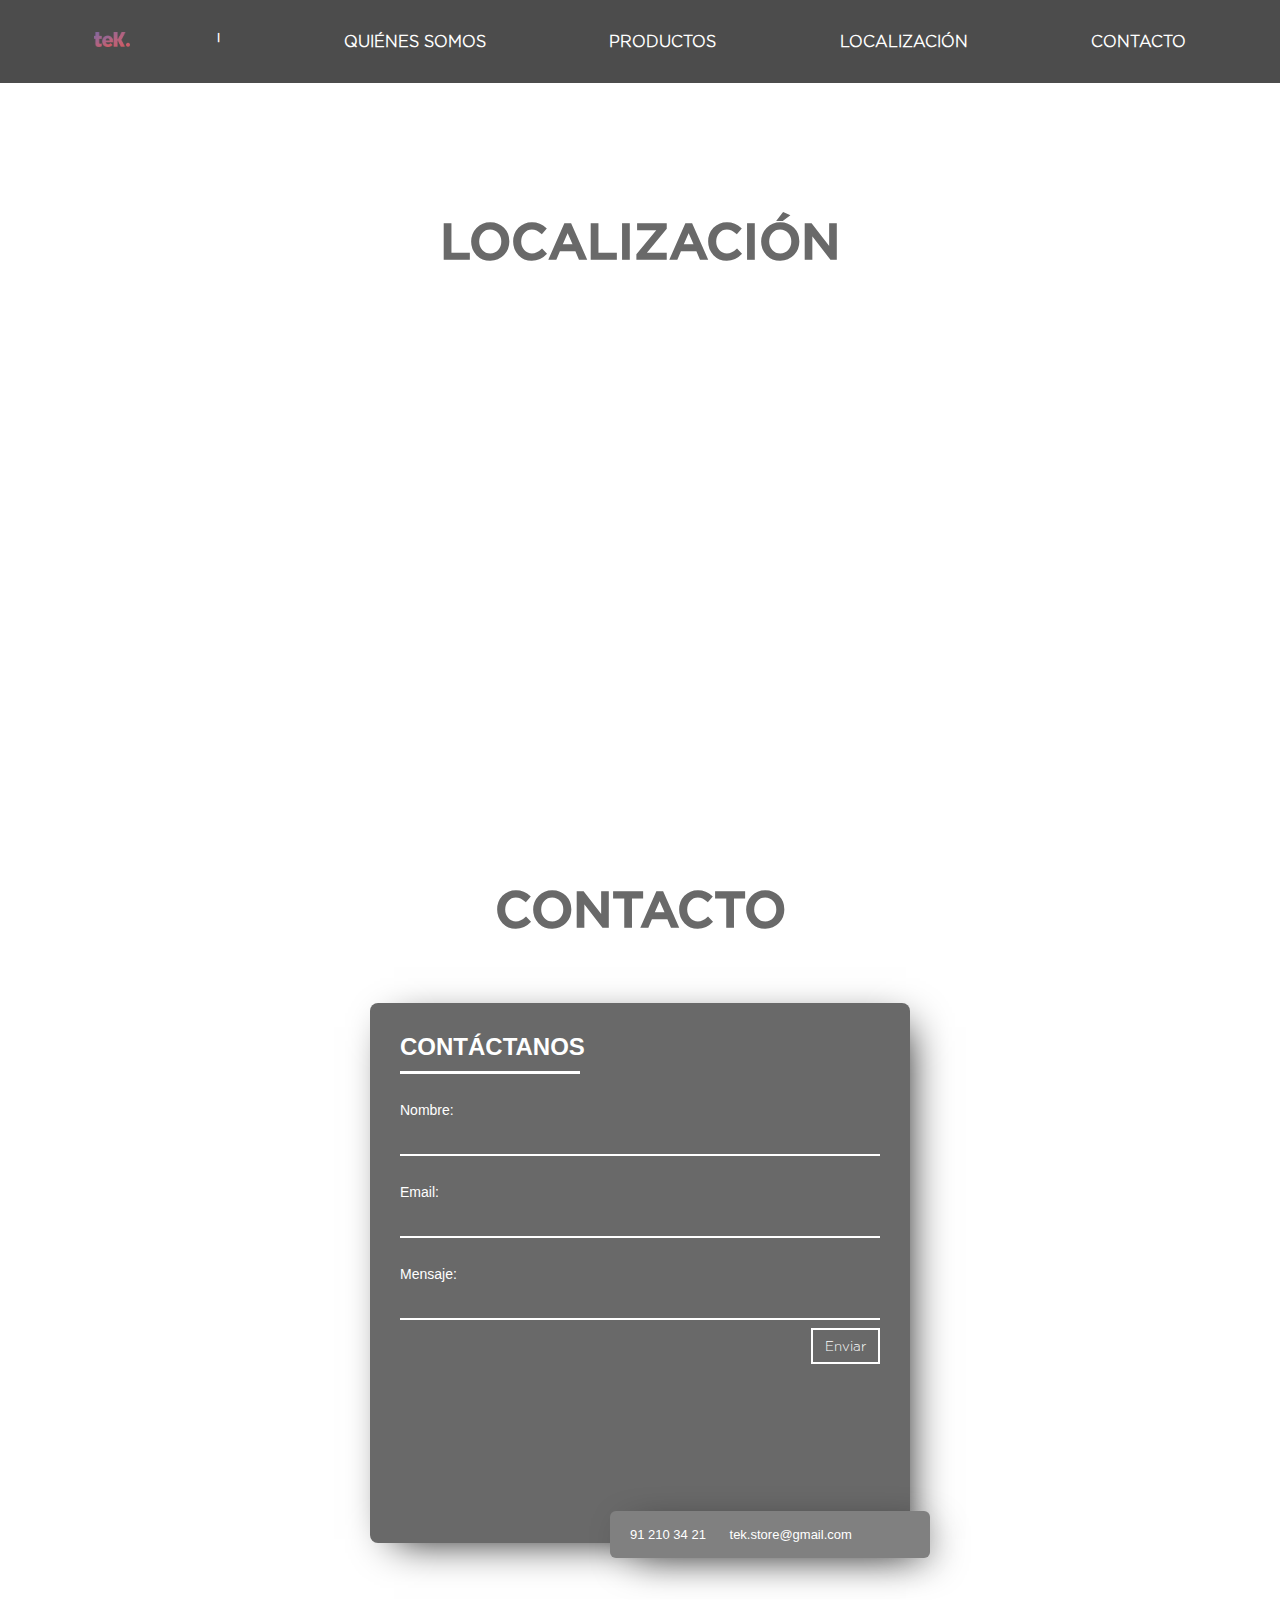
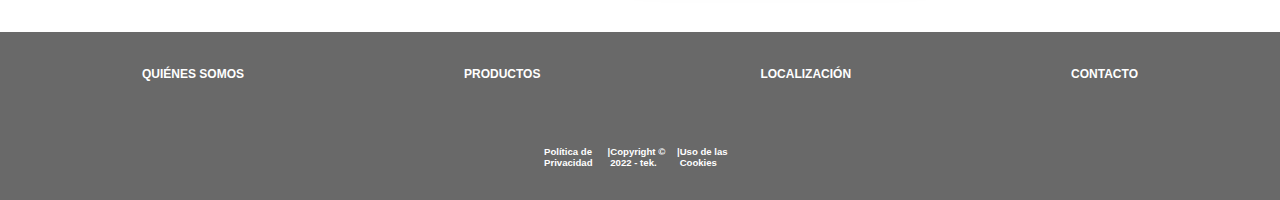
<file: Desarrollo/VERSION-HTML/index2.html>
<!DOCTYPE html>
<html lang="es">
	<head>
		<title>tek. | tek-nología de siempre</title>
		<meta charset="utf-8" />
		<link href="css/style2.css" rel="stylesheet" type="text/css" />
		<meta name="viewport" content="width=device-width, initial-scale=1" />
		<script src="js/script.js"></script>
		<link rel="icon" href="img/FAV-ICON-02.png" />
	</head>

	<body>
		<nav id="menu">
			<ul>
				<li>
					<a href="index.html"><img src="img/LOGO.png" /></a>
				</li>
				<li>
					<p>|</p>
				</li>
				<li>
					<a href="index.html">QUIÉNES SOMOS</a>
				</li>
				<li>
					<a href="index.html">PRODUCTOS</a>
				</li>
				<li>
					<a href="#localizacion">LOCALIZACIÓN</a>
				</li>
				<li>
					<a href="#contacto">CONTACTO</a>
				</li>
			</ul>
		</nav>

		<section id="localizacion">
			<h3>LOCALIZACIÓN</h3>
			<iframe
				src="https://www.google.com/maps/embed?pb=!1m18!1m12!1m3!1d1518.6233535513966!2d-3.7165517416960374!3d40.42553573667179!2m3!1f0!2f0!3f0!3m2!1i1024!2i768!4f13.1!3m3!1m2!1s0xd42286f0228e58f%3A0xdd821243c6f0dd53!2sC.%20de%20Juan%20%C3%81lvarez%20Mendiz%C3%A1bal%2C%2030%2C%2028008%20Madrid!5e0!3m2!1ses!2ses!4v1655303068301!5m2!1ses!2ses"
				width="600"
				height="450"
				style="border: 0"
				allowfullscreen=""
				loading="lazy"
				referrerpolicy="no-referrer-when-downgrade"
			></iframe>
		</section>

		<section id="contacto">
			<h3>CONTACTO</h3>
			<form class="form">
				<h2>CONTÁCTANOS</h2>
				<p type="Nombre:"><input placeholder="" /></p>
				<p type="Email:"><input placeholder="" /></p>
				<p type="Mensaje:"><input placeholder="" /></p>
				<button>Enviar</button>
				<div>
					<span class="fa fa-phone"></span>91 210 34 21
					<span class="fa fa-envelope-o"></span> tek.store@gmail.com
				</div>
			</form>
		</section>

		<section id="footer">
			<ul>
				<li>
					<a href="#intro"><strong>QUIÉNES SOMOS</strong></a>
				</li>
				<li>
					<a href="#productos"><strong>PRODUCTOS</strong></a>
				</li>
				<li>
					<a href="index2.html"><strong>LOCALIZACIÓN</strong></a>
				</li>
				<li>
					<a href="index2.html"><strong>CONTACTO</strong></a>
				</li>
			</ul>
		</section>
		<section id="footer2">
			<ul>
				<li>
					<p><strong>Política de Privacidad</strong></p>
				</li>
				<li>
					<p><strong>|</strong></p>
				</li>
				<li>
					<p><strong>Copyright © 2022 - tek.</strong></p>
				</li>
				<li>
					<p><strong>|</strong></p>
				</li>
				<li>
					<p><strong>Uso de las Cookies</strong></p>
				</li>
			</ul>
		</section>
	</body>
</html>
</file>
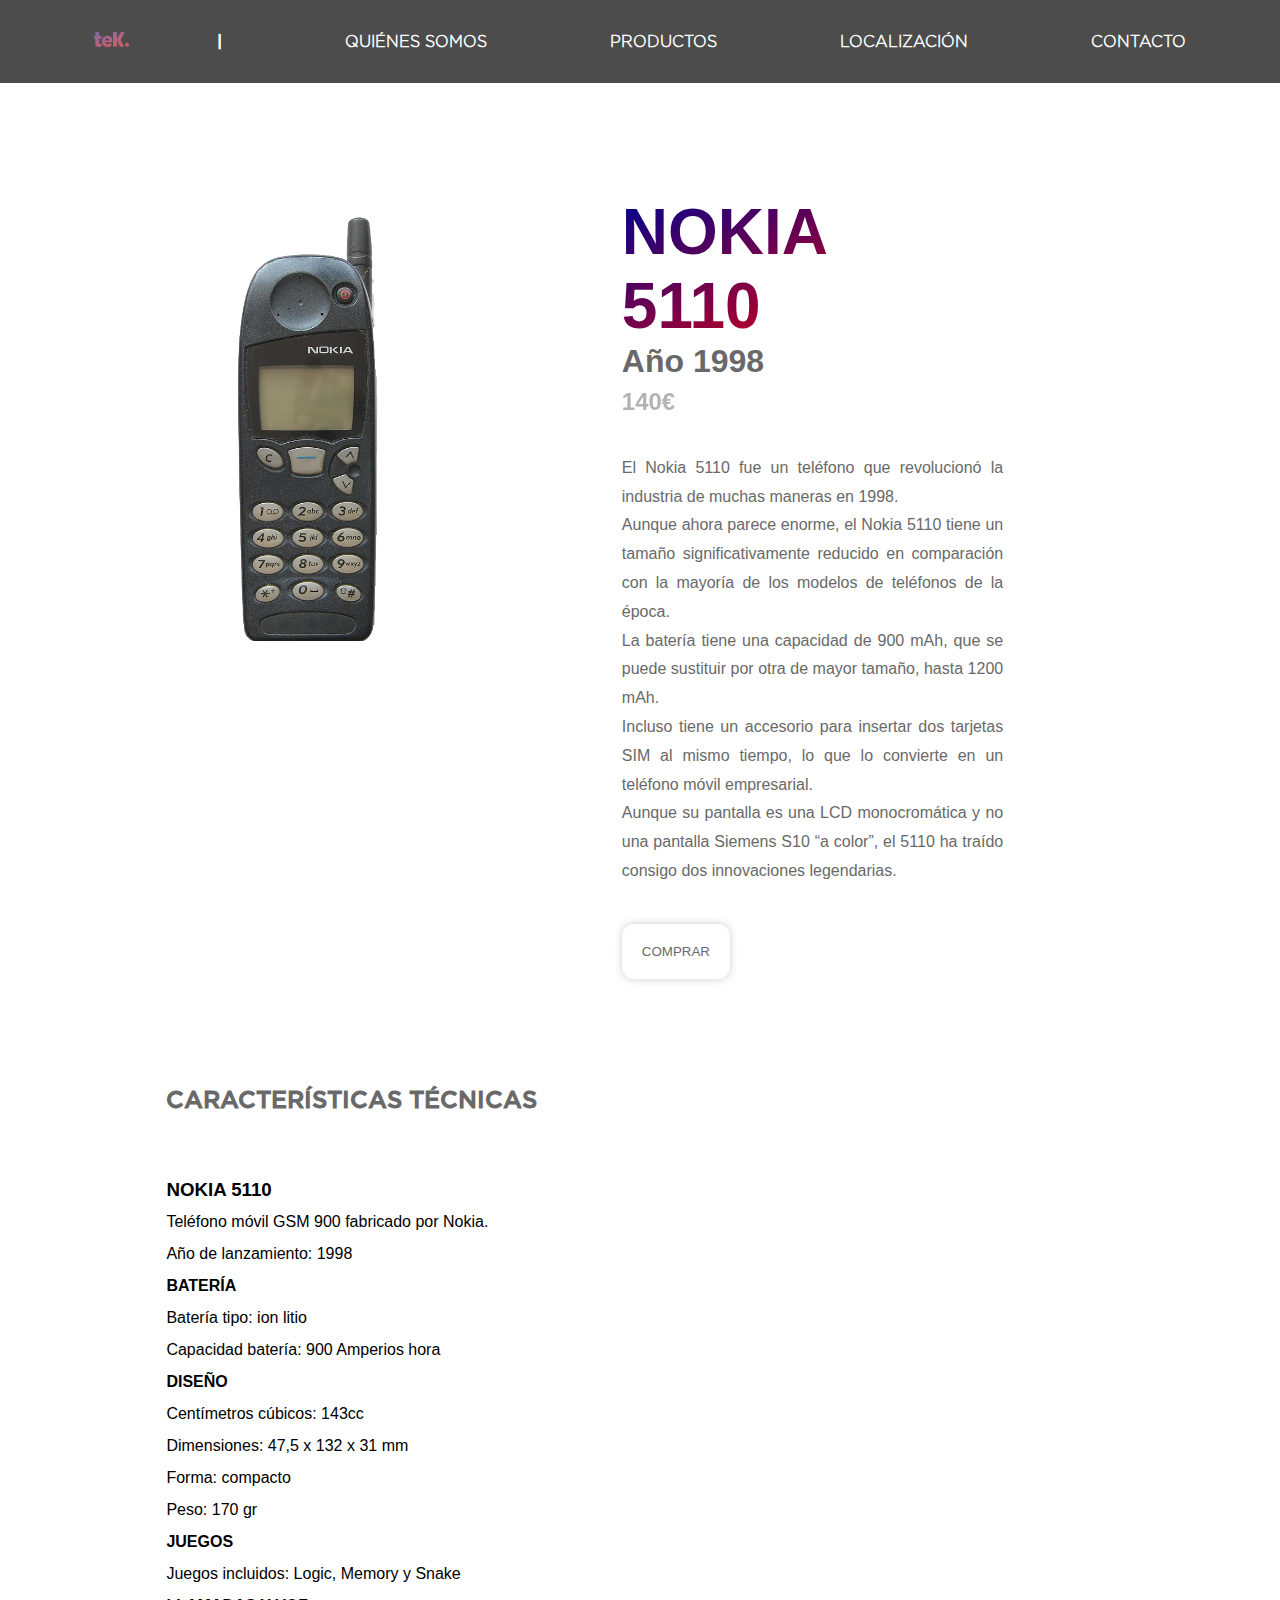
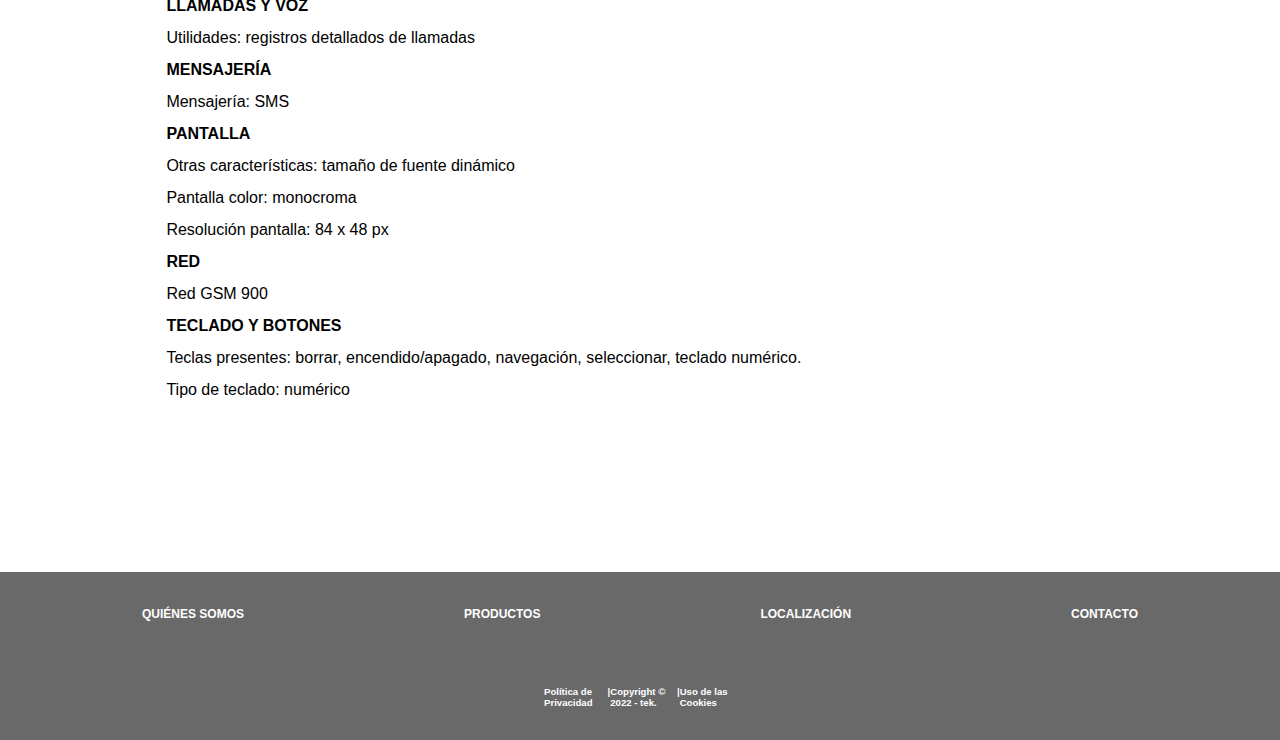
<file: Desarrollo/VERSION-HTML/index3.html>
<!DOCTYPE html>
<html lang="es">
    
    <head>
        <title>tek. | tek-nología de siempre</title>
        <meta charset="utf-8">
        <link href="css/style3.css" rel=stylesheet type="text/css">
        <meta name="viewport" content="width=device-width, initial-scale=1">
        <script src="js/script.js"></script>
        <link rel="icon" href="img/FAV-ICON-02.png">
    </head>
    <body>
    <nav id="menu">
        <ul>
           <li>
                <a href="index.html"><img src="img/LOGO.png"></a>
            </li>
            <li>
                <p>|</p>
            </li>
            <li>
                <a href="index.html">QUIÉNES SOMOS</a>
            </li>
            <li>
                <a href="index.html">PRODUCTOS</a>
            </li>
            <li>
                <a href="index2.html">LOCALIZACIÓN</a>
            </li>
             <li>
                <a href="index2.html">CONTACTO</a>
            </li>
        </ul>
        </nav>
        <section id="detalles">
           <div id="seccion">
            <div id="foto">
                <img src="img/Nokia_5110.png">
            </div>
            <div id="texto">
                <h1>NOKIA 5110</h1>
                <h2>Año 1998</h2>
                <h3>140€</h3>
                <p>El Nokia 5110 fue un teléfono que revolucionó la industria de muchas maneras en 1998.</p>
                <p>Aunque ahora parece enorme, el Nokia 5110 tiene un tamaño significativamente reducido en comparación con la mayoría de los modelos de teléfonos de la época.</p>
                <p>La batería tiene una capacidad de 900 mAh, que se puede sustituir por otra de mayor tamaño, hasta 1200 mAh.</p>
                <p>Incluso tiene un accesorio para insertar dos tarjetas SIM al mismo tiempo, lo que lo convierte en un teléfono móvil empresarial.</p>
                <p>Aunque su pantalla es una LCD monocromática y no una pantalla Siemens S10 “a color”, el 5110 ha traído consigo dos innovaciones legendarias.</p>
                <button><a href=""><p>COMPRAR</p></a></button>
            </div>
            </div>
            <div id="titulillo">
                <h2>CARACTERÍSTICAS TÉCNICAS</h2>
            </div>
            <div id="info">
                <h3>NOKIA 5110</h3>
                <p>Teléfono móvil GSM 900 fabricado por Nokia.</p>
                <p>Año de lanzamiento: 1998</p>
                <h4>BATERÍA</h4>
                <p>Batería tipo: ion litio</p>
                <p>Capacidad batería: 900 Amperios hora</p>
                <h4>DISEÑO</h4>
                <p>Centímetros cúbicos: 143cc</p>
                <p>Dimensiones: 47,5 x 132 x 31 mm</p>
                <p>Forma: compacto</p>
                <p>Peso: 170 gr</p>
                <h4>JUEGOS</h4>
                <p>Juegos incluidos: Logic, Memory y Snake</p>
                <h4>LLAMADAS Y VOZ</h4>
                <p>Utilidades: registros detallados de llamadas</p>
                <h4>MENSAJERÍA</h4>
                <p>Mensajería: SMS</p>
                <h4>PANTALLA</h4>
                <p>Otras características: tamaño de fuente dinámico</p>
                <p>Pantalla color: monocroma</p>
                <p>Resolución pantalla: 84 x 48 px</p>
                <h4>RED</h4>
                <p>Red GSM 900</p>
                <h4>TECLADO Y BOTONES</h4>
                <p>Teclas presentes: borrar, encendido/apagado, navegación, seleccionar, teclado numérico.</p>
                <p>Tipo de teclado: numérico</p>
            </div>
        </section>
         <section id="footer">
            <ul>
                <li>
                    <a href="#intro"><strong>QUIÉNES SOMOS</strong></a>
                </li>
                <li>
                    <a href="#productos"><strong>PRODUCTOS</strong></a>
                </li>
                <li>
                    <a href="/index%202.html"><strong>LOCALIZACIÓN</strong></a>
                </li>
                <li>
                    <a href="/index%202.html"><strong>CONTACTO</strong></a>
                </li>
            </ul>
        </section>
        <section id="footer2">
            <ul>
                <li>
                        <p><strong>Política de Privacidad</strong></p>
                    </li>
                    <li>
                        <p><strong>|</strong></p>
                    </li>
                    <li>
                        <p><strong>Copyright © 2022 - tek.</strong></p>
                    </li>
                    <li>
                        <p><strong>|</strong></p>
                    </li>
                    <li>
                        <p><strong>Uso de las Cookies</strong></p>
                    </li>
            </ul>
        </section>
    </body>
</html>
</file>
<file: Desarrollo/VERSION-HTML/css/style2.css>
* {
    font-family: 'Gotham', sans-serif;
    margin: 0;
    box-sizing: border-box;
    scroll-behavior: smooth;
}

body {
    background-color: white;
}

@font-face {
    font-family: Gotham-Medium;
    src:url(../Gotham-Medium.otf)
}

@font-face {
    font-family: Gotham-Light;
    src:url(../Gotham-Light.otf)
}


#menu {
    background-color: black;
    opacity: 70%;
    position: sticky;
    top: 0;
    width: 100%;
    z-index: 1;
    display: block;
}

#menu > ul {
    font-weight: bold;
    display: flex;
    justify-content: space-around;
    padding: 2em;
}

#menu > ul > li {
    list-style: none;
}

#menu > ul > li > a {
    text-decoration: none;
    color: white;
    font-family: Gotham-Light;
}

#menu > ul > li > a:hover {
    text-decoration: none;
    color: white;
    font-size: 1.3em;
}

#menu > ul > li > a > img {
    width: 2.8%;
    margin: auto;
    position: absolute;
}

#menu > ul > li > p {
    color: white;
    font-family: Gotham-Medium;
}

#localizacion {
    margin-bottom: 7%;
    
}

#localizacion > h3 {
    text-align: center;
    margin-top: 10%;
    font-size: 50px;
    color: dimgrey;
    font-family: Gotham-Medium;
}

iframe {
    text-align: center;
    padding: 3em;
    width: 60%;
    margin-left: 20%;
    margin-right: 20%;
    margin-top: 5%;
}

#contacto {
    margin-bottom: 7%;
}

#contacto > h3 {
    text-align: center;
    margin-top: 5%;
    font-size: 50px;
    color: dimgrey;
    font-family: Gotham-Medium;
}

.form{
    width:540px;
    height:540px;
    background-color: dimgrey;
    border-radius:8px;
    box-shadow:10px 10px 40px -14px #000;
    margin: auto;
    margin-top: 5%;
    padding:20px 30px;
    max-width:calc(100vw - 40px);
    box-sizing:border-box;
    font-family: Gotham-Medium;
    position: relative;
}

.form > h2{
    margin:10px 0;
    padding-bottom:10px;
    width:180px;
    color: white;
    border-bottom: 3px solid white;
}
input{
    width:100%;
    padding:10px;
    box-sizing:border-box;
    background:none;
    outline:none;
    resize:none;
    border:0;
    font-family: Gotham-Light;
    transition:all .3s;
    border-bottom:2px solid white;
}
input:focus{
    border-bottom:2px solid white;
}
.form > p:before{
    content:attr(type);
    display:block;
    margin:28px 0 0;
    font-size:14px;
    color: white;
}
button{
    float:right;
    padding:8px 12px;
    margin:8px 0 0;
    font-family: Gotham-Light;
    border:2px solid white;
    background:0;color:white;
    cursor:pointer;
    transition:all .3s;
}
button:hover{
    background:white;
    color: dimgrey;
}
.form > div{
    content:'Hi';
    position:absolute;
    bottom:-15px;
    right:-20px;
    background-color: grey;
    color:#fff;
    width:320px;
    padding:16px 4px 16px 0;
    border-radius:6px;
    font-size:13px;
    box-shadow:10px 10px 40px -14px #000;
}
span{
    margin:0 5px 0 15px;
}


#footer {
    background-color: dimgrey;
    position: sticky;
    top: 0;
    width: 100%;
    z-index: 1;
}

#footer > ul {
    font-weight: bold;
    display: flex;
    justify-content: space-around;
    padding: 2em;
}

#footer > ul > li {
    list-style: none;
}

#footer > ul > li > a, p {
    text-decoration: none;
    color: white;
    font-size: 0.75em;
    font-family: 'Poppins', sans-serif;
}

#footer2 {
    background-color: dimgrey;
    position: sticky;
    top: 0;
    width: 100%;
    z-index: 1;
}

#footer2 > ul {
    font-weight: bold;
    display: flex;
    justify-content: space-around;
    padding: 2em;
    margin-right: 40%;
    margin-left: 40%;
}

#footer2 > ul > li {
    list-style: none;
}

#footer2 > ul > li > a, p {
    text-decoration: none;
    color: white;
    font-size: 0.6em;
    font-family: 'Poppins', sans-serif;
}

@media screen and (max-width: 320px) {
    
    body {
        width: 243%;
        max-width: 800px;
    } 
    
    header > h4 {
        font-size: 1.5em;
    }
    
    body > header {
        height: 80.8em;
    }
    
    #intro {
        margin: auto;
        text-align: center;
    }
    
        #footer2 > ul {
    font-weight: bold;
    display: flex;
    justify-content: space-around;
    padding: 2em;
    margin-right: 10%;
    margin-left: 10%;
}
    
    #contacto {
    margin-bottom: 15%;
}
}
</file>
<file: Desarrollo/VERSION-HTML/css/style3.css>
* {
    font-family: 'Gotham', sans-serif;
    margin: 0;
    box-sizing: border-box;
    scroll-behavior: smooth;
}

body {
    background-color: white;
}

@font-face {
    font-family: Gotham-Medium;
    src:url(../Gotham-Medium.otf)
}

@font-face {
    font-family: Gotham-Light;
    src:url(../Gotham-Light.otf)
}

#menu {
    background-color: black;
    opacity: 70%;
    position: sticky;
    top: 0;
    width: 100%;
    z-index: 1;
    display: block;
}

#menu > ul {
    font-weight: bold;
    display: flex;
    justify-content: space-around;
    padding: 2em;
}

#menu > ul > li {
    list-style: none;
}

#menu > ul > li > a {
    text-decoration: none;
    color: white;
    font-family: Gotham-Light;
}

#menu > ul > li > a:hover {
    text-decoration: none;
    color: white;
    font-size: 1.3em;
}

#menu > ul > li > a > img {
    width: 2.8%;
    margin: auto;
    position: absolute;
}

#menu > ul > li > p {
    color: white;
    font-family: Gotham-Medium;
}

#detalles {
    padding: 3em;
    margin-top: 5%;
}

#foto > img {
    margin-left: 100%;
    width: 85%;
}

#seccion {
    display: flex;
    flex-direction: row;
}

#textos {
    display: flex;
    flex-direction: row;
}

#texto {
    margin: auto;
    text-align: justify;
    margin-left: 20%;
}

#texto > p {
    margin: auto;
    text-align: justify;
    margin-left: 20%;
    margin-right: 30%;
    line-height: 1.8em;
    color: dimgrey;
}

#texto > h1 {
    margin: auto;
    text-align: justify;
    margin-left: 20%;
    margin-right: 40%;
    font-size: 4em;
     background: linear-gradient(to bottom right, darkblue, red);
    -webkit-background-clip: text;
    color: transparent;
}

#texto > h2 {
    font-size: 2em;
    margin: auto;
    text-align: justify;
    margin-left: 20%;
    margin-right: 40%;
    color: dimgrey;
}

#texto > h3 {
    margin: auto;
    text-align: justify;
    margin-left: 20%;
    margin-right: 40%;
    color: dimgrey;
    margin-bottom: 5%;
    font-size: 1.5em;
    opacity: 50%;
    margin-top: 1%;
}

#texto > button {
    border: none;
    border-radius: 12px;
    box-shadow: 0px 0px 8px rgba(0, 0, 0, 0.2);
    padding: 1.5em;
    background-color: white;
    margin: auto;
    text-align: justify;
    margin-left: 20%;
    margin-top: 5%;
}

#texto > button:hover {
    border: none;
    border-radius: 12px;
    box-shadow: 0px 0px 8px rgba(0, 0, 0, 0.2);
    padding: 1.5em;
    background: linear-gradient(to bottom right, darkblue, red);
}

#texto > button > a {
    text-decoration: none;
}

#texto > button > a > p:hover {
    text-decoration: none;
    color: white;
}


#texto > button > a > p {
    color: dimgrey;
}


#titulillo {
    margin-left: 10%;
}

#titulillo > h2 {
    color: dimgrey;
    font-family: Gotham-Medium;
    margin-top: 10%;
}

#info {
    margin-left: 10%;
    line-height: 2em;
    margin-top: 5%;
    font-family: Gotham-Light;
    margin-bottom: 10%;
}


#footer {
    background-color: dimgrey;
    position: sticky;
    top: 0;
    width: 100%;
    z-index: 1;
}

#footer > ul {
    font-weight: bold;
    display: flex;
    justify-content: space-around;
    padding: 2em;
}

#footer > ul > li {
    list-style: none;
}

#footer > ul > li > a {
    text-decoration: none;
    color: white;
    font-size: 0.75em;
    font-family: Gotham-Medium;
}

#footer > ul > li > p {
    text-decoration: none;
    color: white;
    font-size: 0.75em;
    font-family: Gotham-Medium;
}

#footer2 {
    background-color: dimgrey;
    position: sticky;
    top: 0;
    width: 100%;
    z-index: 1;
}

#footer2 > ul {
    font-weight: bold;
    display: flex;
    justify-content: space-around;
    padding: 2em;
    margin-right: 40%;
    margin-left: 40%;
}

#footer2 > ul > li {
    list-style: none;
}

#footer2 > ul > li > a {
    text-decoration: none;
    color: white;
    font-size: 0.6em;
    font-family: Gotham-Light;
}

#footer2 > ul > li > p {
    text-decoration: none;
    color: white;
    font-size: 0.6em;
    font-family: Gotham-Light;
}

@media screen and (max-width: 320px) {
    
    body {
        width: 243%;
        max-width: 800px;
    } 
    
    header > h4 {
        font-size: 1.5em;
    }
    
    body > header {
        height: 80.8em;
    }
    
    #intro {
        margin: auto;
        text-align: center;
    }
    
    #foto > img {
        text-align: center;
        margin: auto;
        width: 50vh;
    }
    
    #foto {
        margin: auto;
        text-align: center;
    }
    
    #texto {
        margin: auto;
        text-align: center;
        
    }
    
    #texto > h1 {
        margin: auto;
        text-align: center;
    }
    
     #texto > h2 {
        margin: auto;
        text-align: center;
         margin-bottom: 5%;
    }
    
     #texto > h3 {
        margin: auto;
        text-align: center;
         margin-bottom: 5%;
    }
    
     #texto > p {
        margin: auto;
        text-align: justify;
         margin-right: 5%;
         margin-left: 5%;
    }
    
    #info {
        text-align: center;
        margin: auto;
        margin-bottom: 10%;
    }
    
    #titulillo {
        text-align: center;
        margin: auto;
    }
    
    #titulillo > h2 {
        margin-bottom: 10%;
        margin-top: 10%;
    }
    
    #textos {
        display: flex;
        position: absolute;
    }
    
    #seccion {
    display: flex;
    flex-direction: column;
}
    
    #footer2 > ul {
    font-weight: bold;
    display: flex;
    justify-content: space-around;
    padding: 2em;
    margin-right: 10%;
    margin-left: 10%;
}
    
    #texto > button {
        margin: auto;
        text-align: center;
        margin-top: 10%;
    }
    
}
</file>
